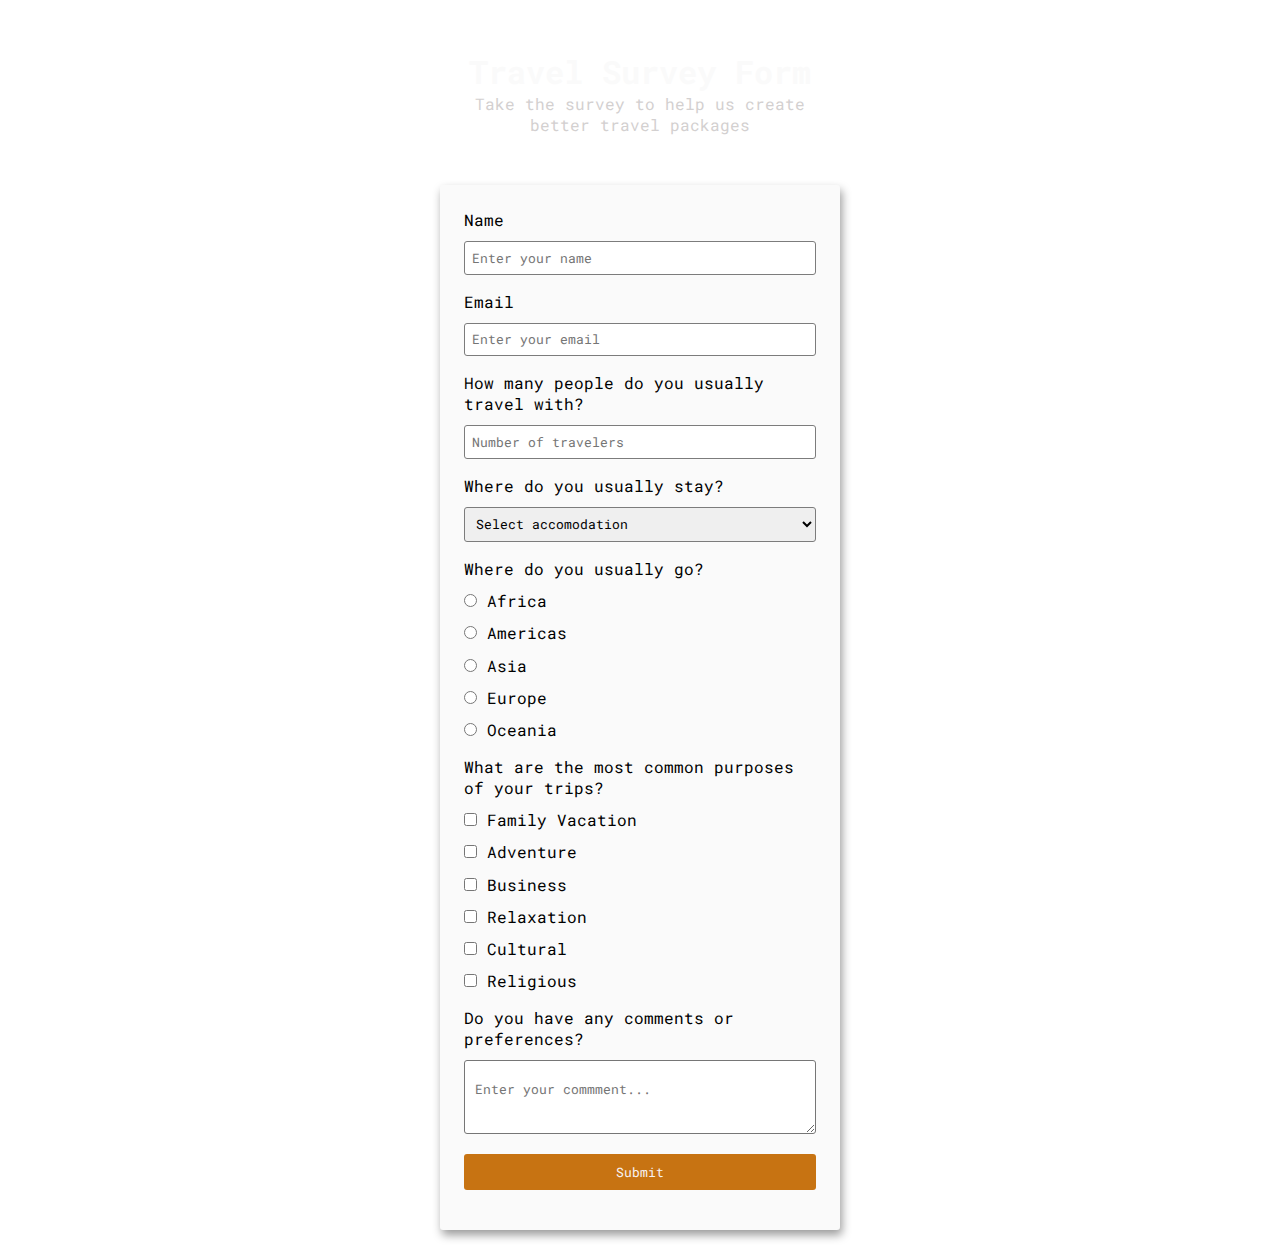
<file: SurveyForm/index.html>
<!DOCTYPE html>
<html lang="en">
    <head>
        <title>Travel Survey Form</title>
        <link rel="stylesheet" href="style.css" />
        <meta content="width=device-width, initial-scale=1" name="viewport" />
    </head>
    <body>
        <header>
            <h1 id="title">Travel Survey Form</h1>
            <p id="description">Take the survey to help us create better travel packages</p>
        </header>
        <main>
            <form id="survey-form">
                <div class="form-section">
                    <label id="name-label" for="name"> Name </label>
                    <input type="text" id="name" name="name" placeholder="Enter your name" required> 
                </div>
                <div class="form-section">
                    <label id="email-label" for="email"> Email </label>
                    <input type="email" id="email" name="email" placeholder="Enter your email" required>
                </div>
                <div class="form-section">
                    <label id="number-label" for="number">How many people do you usually travel with?</label>
                    <input type="number" id="number" name="number" min="0" max="20" placeholder="Number of travelers" required>
                </div>
                <div class="form-section">
                    <label for="accomodation"> Where do you usually stay?</label>
                    <select id="dropdown" name="accomodation" required>
                        <option disabled selected> Select accomodation </option>
                        <option value="apartments"> Apartments </option>
                        <option value="guest-houses"> Guest Houses </option>
                        <option value="hostels"> Hostels </option>
                        <option value="hotels"> Hotels</option>
                        <option value="motels"> Motels </option>
                        <option value="resorts"> Resorts </option>
                    </select>
                </div>
                <div class="form-section">
                    <label for="destiny"> Where do you usually go?</label>
                    <label for="africa"> 
                        <input type="radio" id="africa" name="destiny" value="africa"> Africa 
                    </label>
                    <label for="americas">
                        <input type="radio" id="americas" name="destiny" value="Americas">  Americas
                    </label>
                    <label for="asia"> 
                        <input type="radio" id="asia" name="destiny" value="asia"> Asia 
                    </label>
                    <label for="europe">
                        <input type="radio" id="europe" name="destiny" value="europe"> Europe
                    </label>
                    <label for="oceania"> 
                        <input type="radio" id="oceania" name="destiny" value="oceania"> Oceania 
                    </label>
                </div>
                <div class="form-section">
                    <label for="purpose"> What are the most common purposes of your trips?</label>
                    <label for="family-vacation"> 
                        <input type="checkbox" id="family-vacation" name="purpose" value="Family Vacation"> Family Vacation
                    </label>
                    <label for="adventure"> 
                        <input type="checkbox" id="adventure" name="purpose" value="Adventure"> Adventure
                    </label>
                    <label for="business"> 
                        <input type="checkbox" id="business" name="purpose" value="Business"> Business 
                    </label>
                    <label for="relaxation"> 
                        <input type="checkbox" id="relaxation" name="purpose" value="Relaxation"> Relaxation 
                    </label>
                    <label for="cultural">  
                        <input type="checkbox" id="cultural" name="purpose" value="Cultural"> Cultural
                    </label>
                    <label for="religious">  
                        <input type="checkbox" id="religious" name="purpose" value="Religious"> Religious
                    </label>
                </div>
                <div class="form-section">
                    <label for="comments"> Do you have any comments or preferences? </label>
                    <textarea id="comments" name="comment" placeholder="Enter your commment..."></textarea>
                </div>
                <div class="form-section">
                    <button type="submit" id="submit"> Submit </button>
                </div>
            </form>
        </main>
    </body>
</html>
</file>
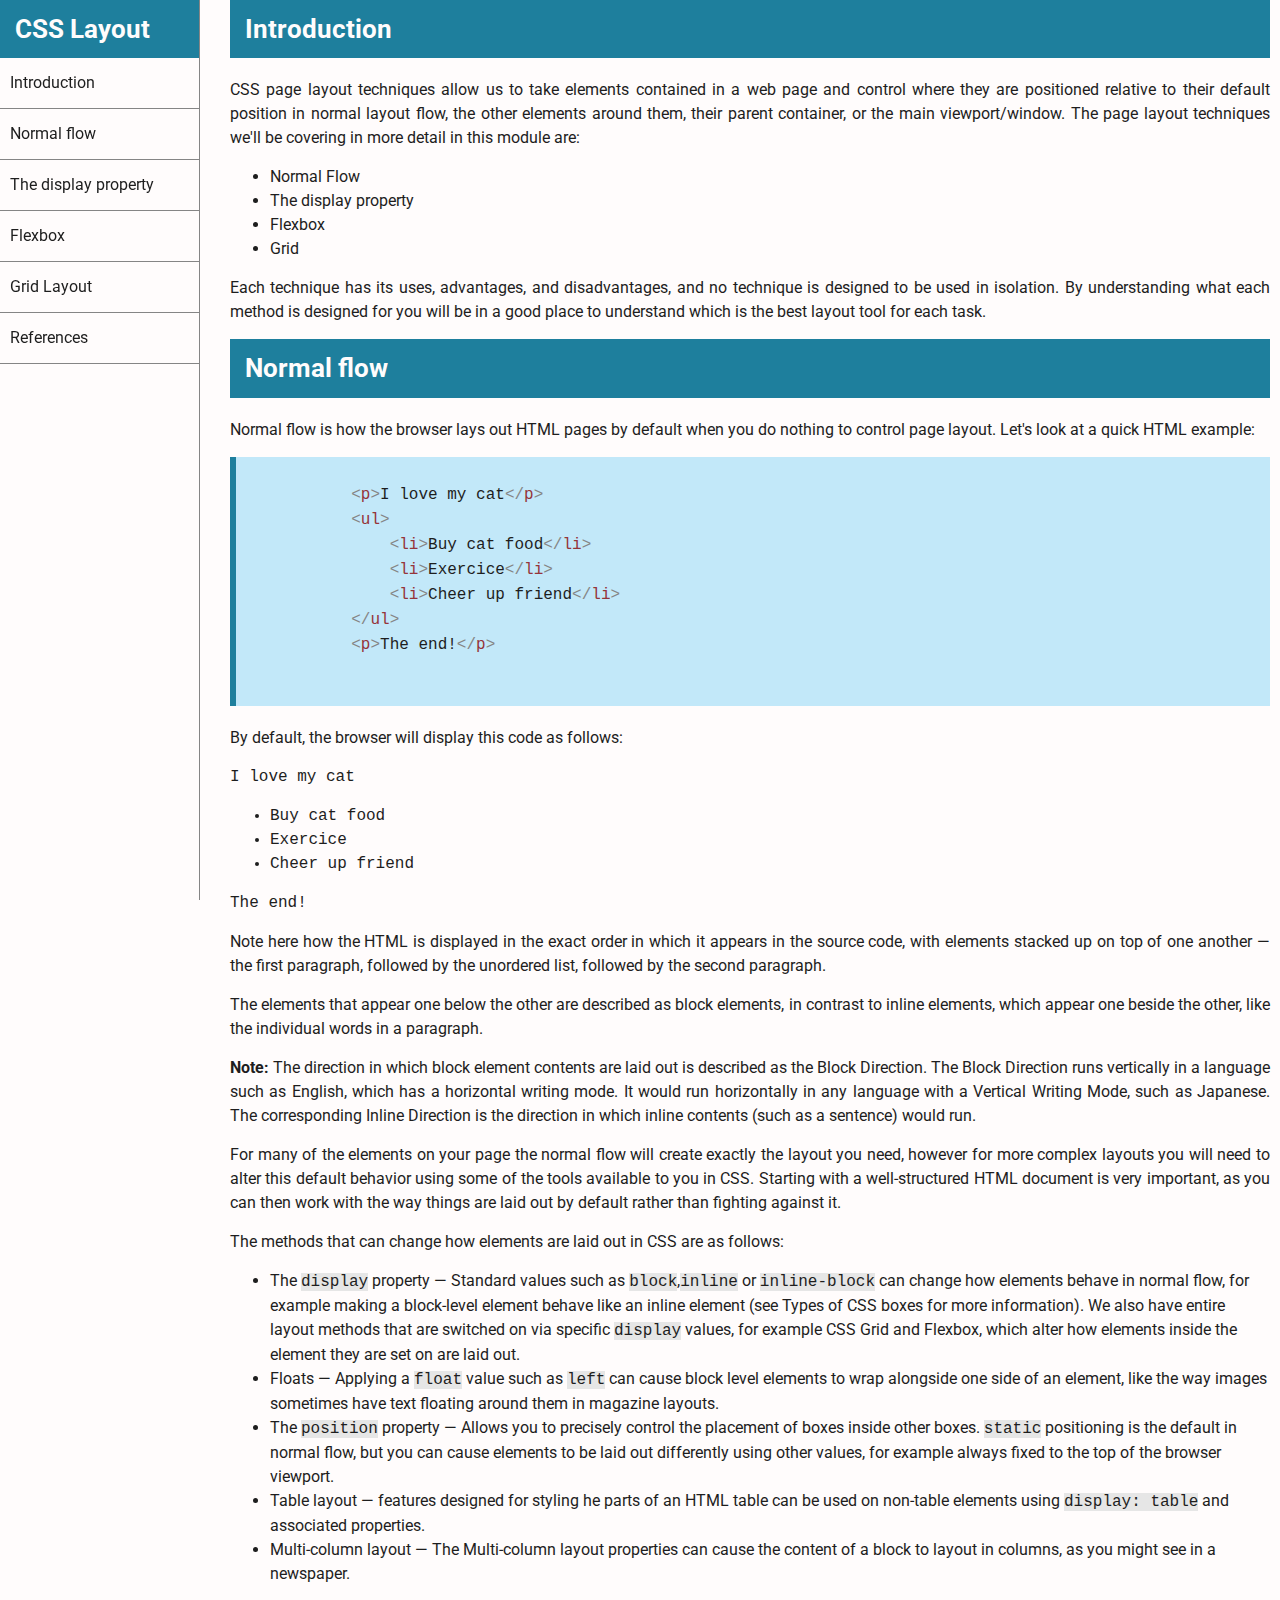
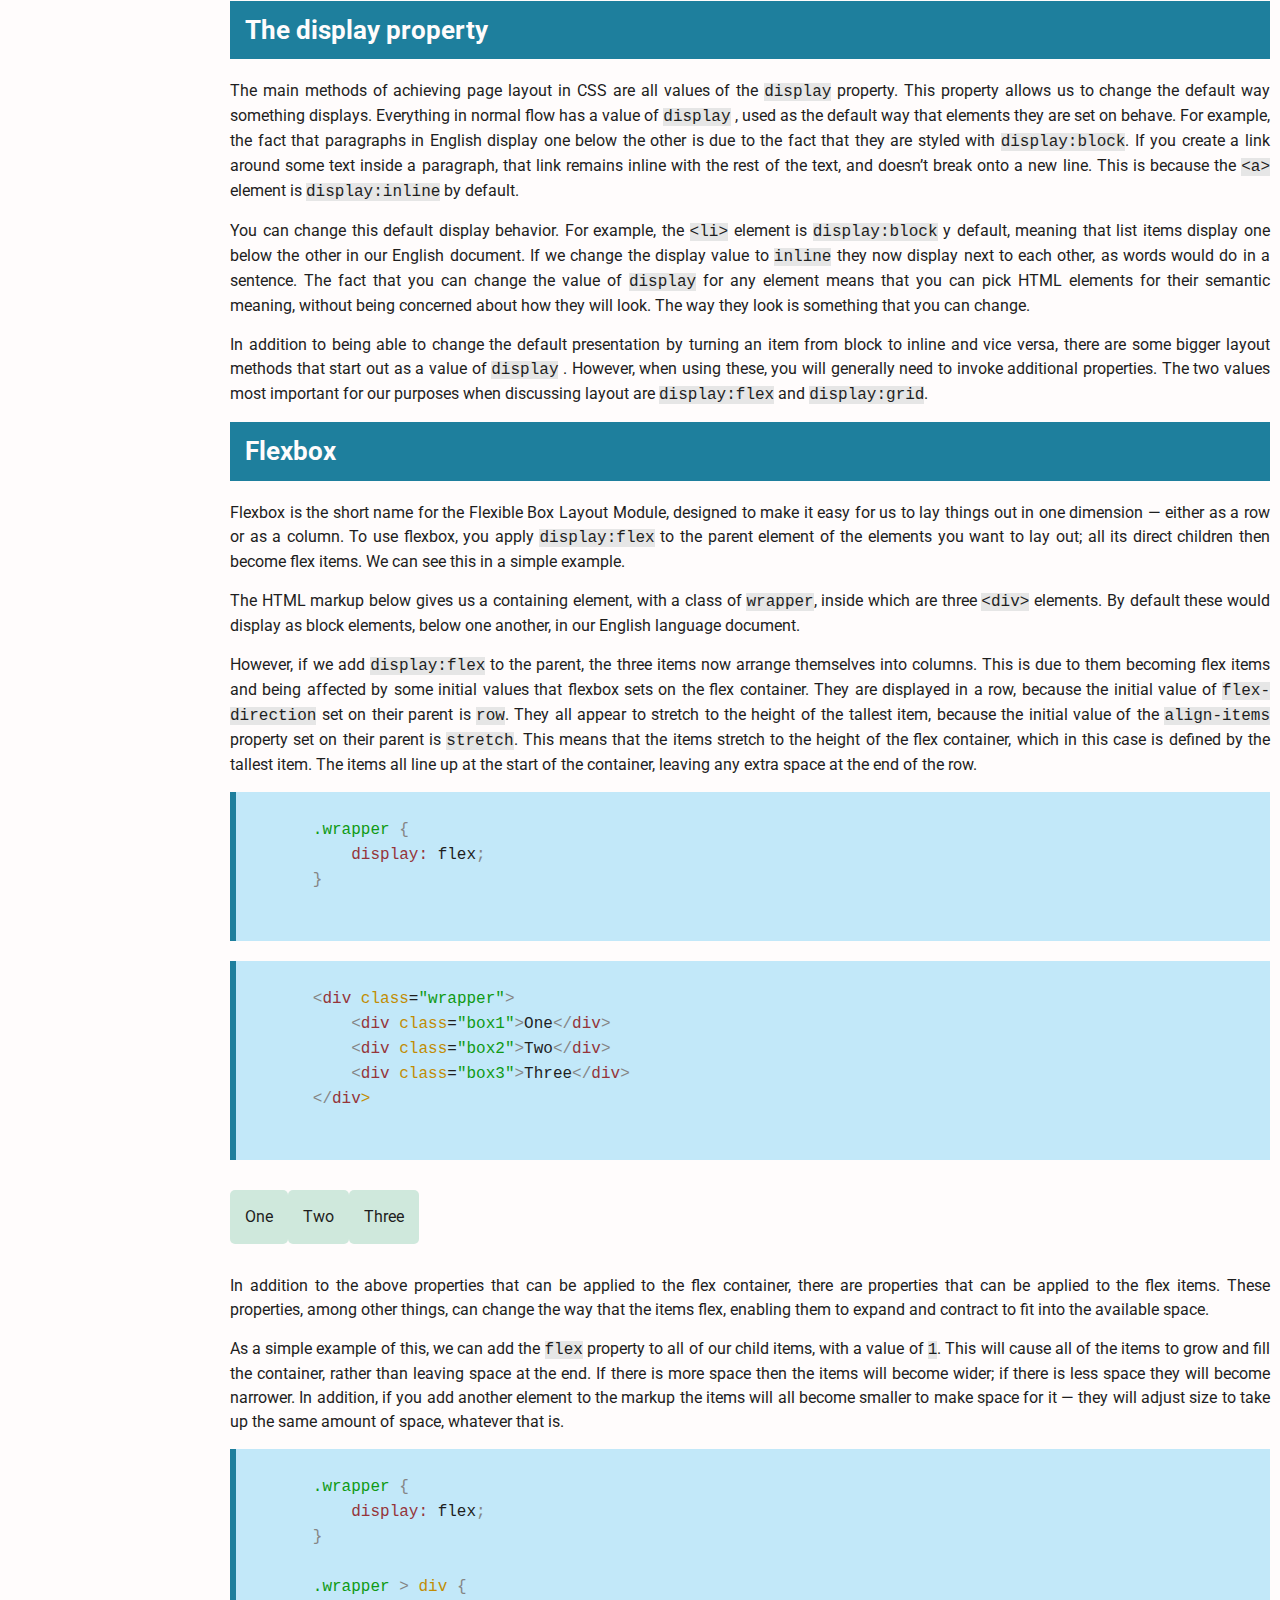
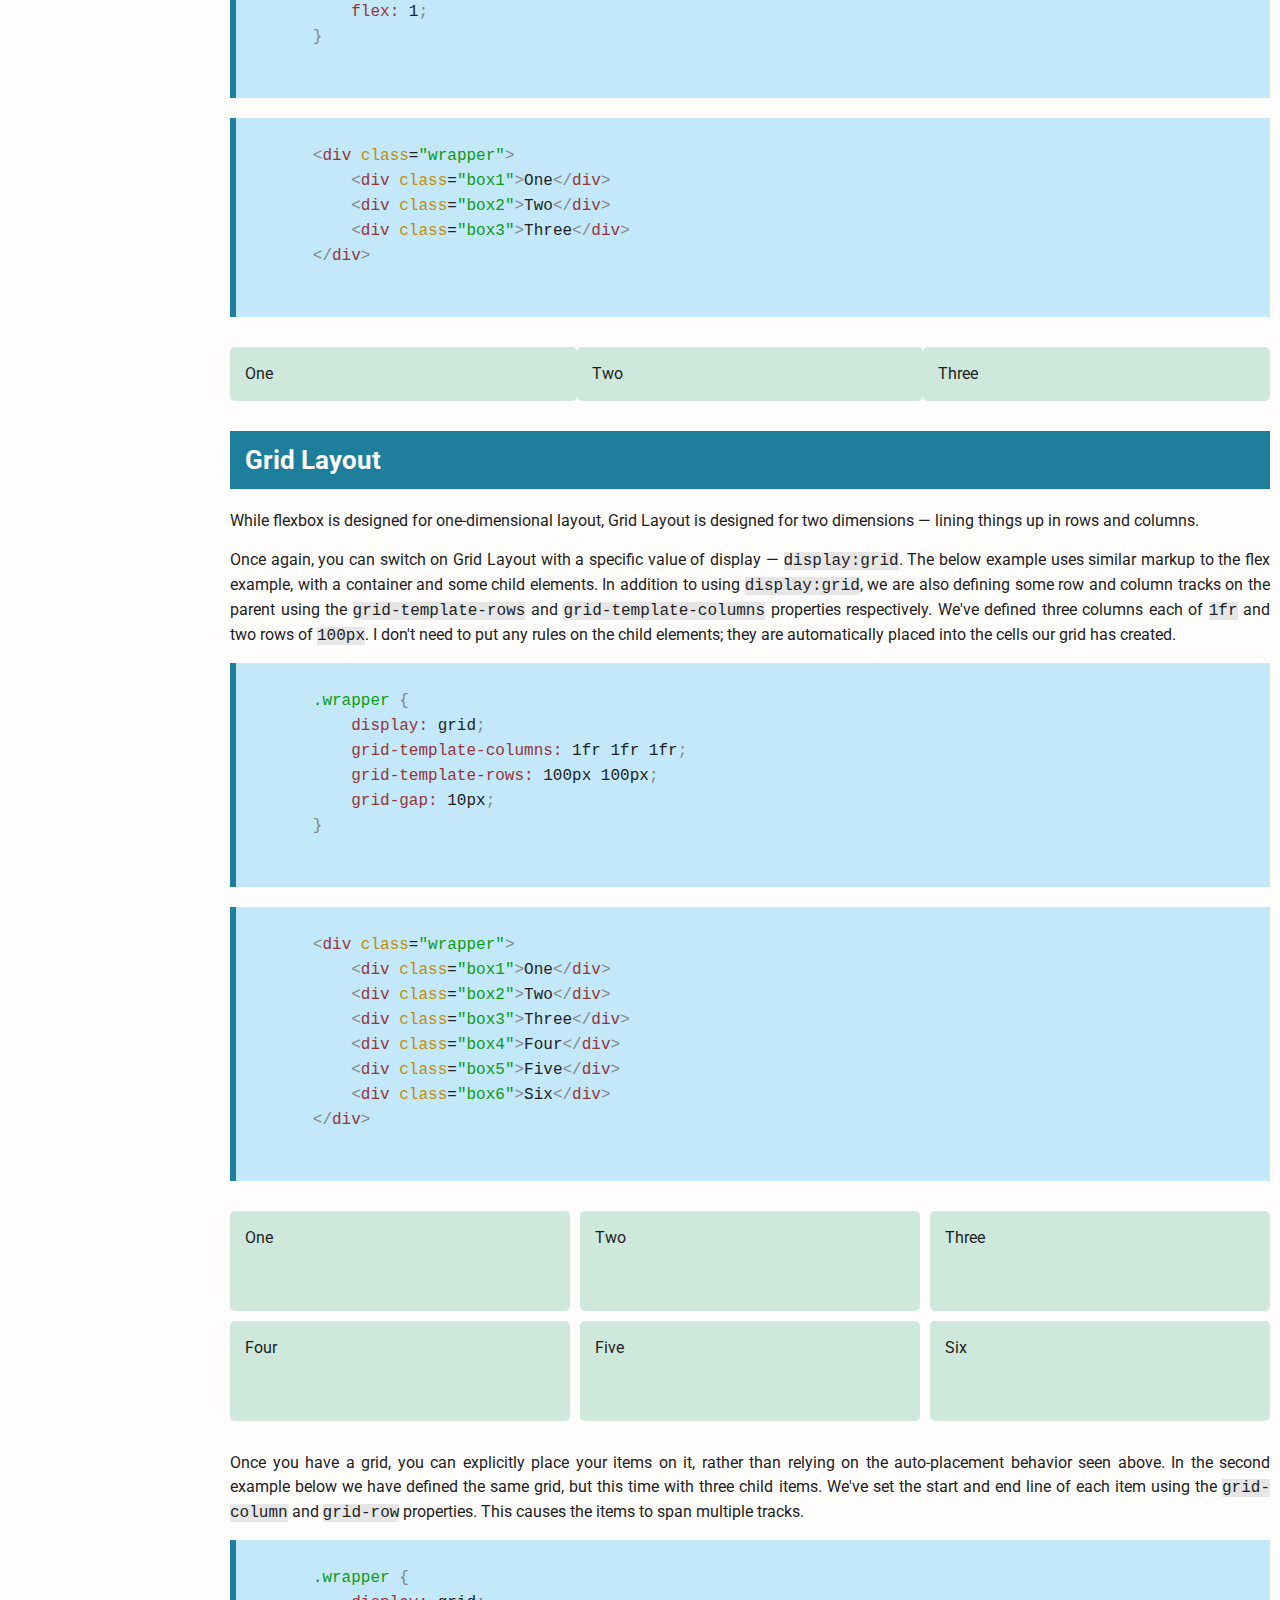
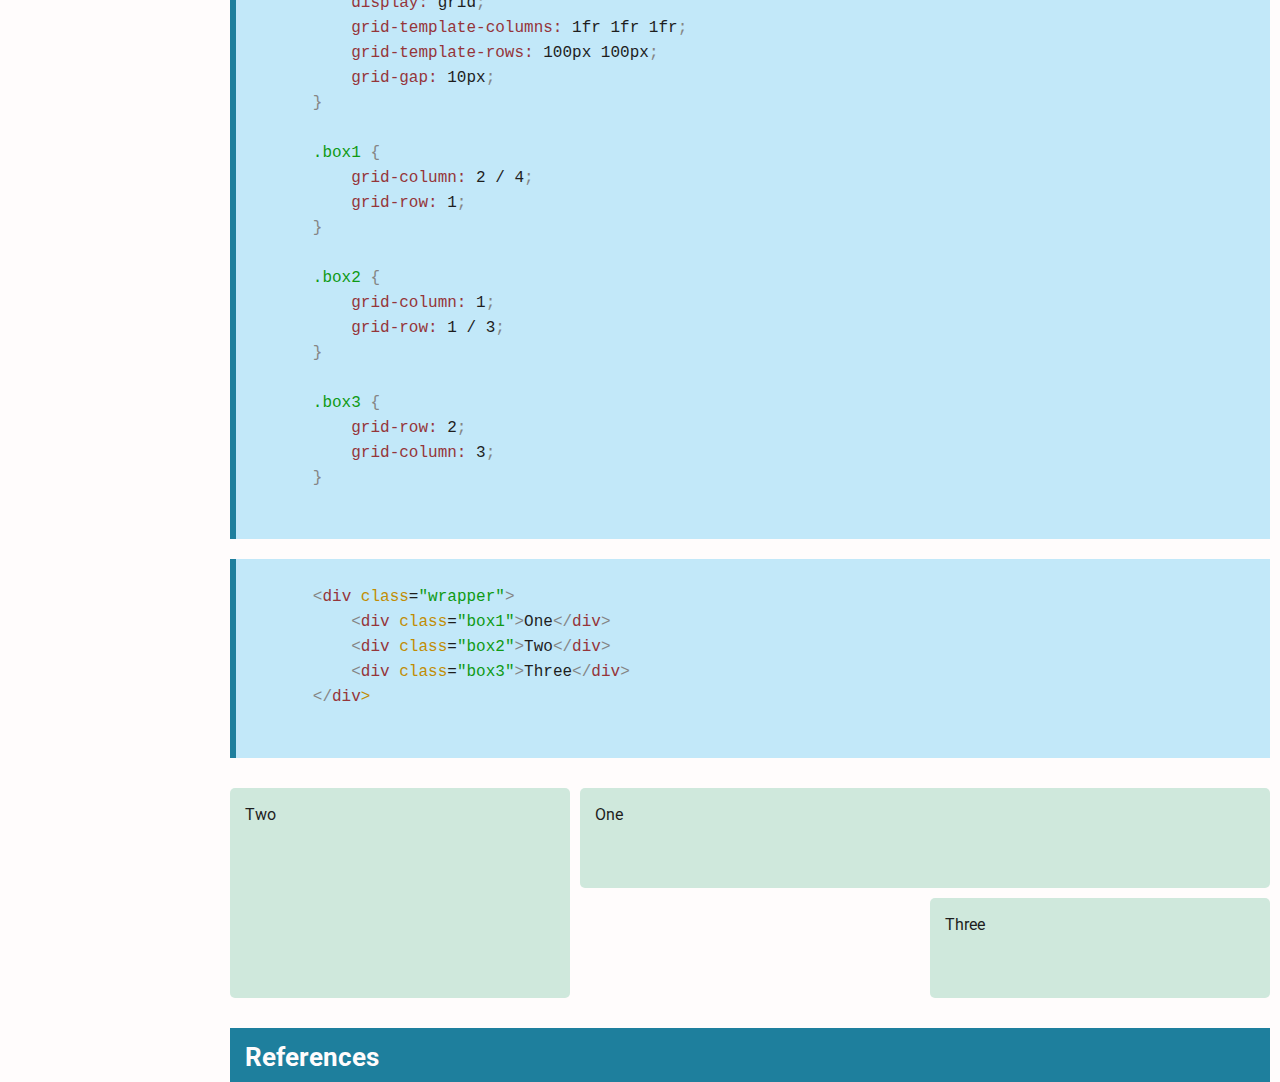
<file: TechnicalDocumentationPage/index.html>
<!DOCTYPE html>
<html lang="en">

<head>
    <meta charset="UTF-8">
    <meta http-equiv="X-UA-Compatible" content="IE=edge">
    <meta name="viewport" content="width=device-width, initial-scale=1.0">
    <title>Technical Documentation Page</title>
    <link rel="stylesheet" href="style.css">
</head>

<body>
    <nav id="navbar">
        <header>CSS Layout</header>
        <ul>
            <li><a class="nav-link" href="#Introduction">Introduction</a></li>
            <li><a class="nav-link" href="#Normal_flow">Normal flow</a></li>
            <li><a class="nav-link" href="#The_display_property">The display property</a></li>
            <li><a class="nav-link" href="#Flexbox">Flexbox</a></li>
            <li><a class="nav-link" href="#Grid_Layout">Grid Layout</a></li>
            <li><a class="nav-link" href="#References">References</a></li>
        </ul>
    </nav>
    <main id="main-doc">
        <section class="main-section" id="Introduction">
            <header>Introduction</header>
            <article>
                <p>
                    CSS page layout techniques allow us to take elements contained in a web page and control where they                                    
                    are positioned relative to their default position in normal layout flow, the other elements around
                    them, their parent container, or the main viewport/window. The page layout techniques we'll be
                    covering in more detail in this module are:
                </p>
                <ul>
                    <li>Normal Flow</li>
                    <li>The display property</li>
                    <li>Flexbox</li>
                    <li>Grid</li>
                </ul>
                <p>Each technique has its uses, advantages, and disadvantages, and no technique is designed to be used
                    in isolation. By understanding what each method is designed for you will be in a good place to
                    understand which is the best layout tool for each task.
                </p>
            </article>
        </section>
        <section class="main-section" id="Normal_flow">
            <header>Normal flow</header>
            <article>
                <p>Normal flow is how the browser lays out HTML pages by default
                    when you do nothing to control page layout. Let's look at a quick
                    HTML example:
                </p>
                <pre>
                    <code>
            <span class="color-grey">&lt;</span><span class="color-red">p</span><span class="color-grey">&gt;</span>I love my cat<span class="color-grey">&lt;&sol;</span><span class="color-red">p</span><span class="color-grey">&gt;</span>
            <span class="color-grey">&lt;</span><span class="color-red">ul</span><span class="color-grey">&gt;</span>
                <span class="color-grey">&lt;</span><span class="color-red">li</span><span class="color-grey">&gt;</span>Buy cat food<span class="color-grey">&lt;&sol;</span><span class="color-red">li</span><span class="color-grey">&gt;</span>
                <span class="color-grey">&lt;</span><span class="color-red">li</span><span class="color-grey">&gt;</span>Exercice<span class="color-grey">&lt;&sol;</span><span class="color-red">li</span><span class="color-grey">&gt;</span>
                <span class="color-grey">&lt;</span><span class="color-red">li</span><span class="color-grey">&gt;</span>Cheer up friend<span class="color-grey">&lt;&sol;</span><span class="color-red">li</span><span class="color-grey">&gt;</span>
            <span class="color-grey">&lt;&sol;</span><span class="color-red">ul</span><span class="color-grey">&gt;</span>
            <span class="color-grey">&lt;</span><span class="color-red">p</span><span class="color-grey">&gt;</span>The end!<span class="color-grey">&lt;&sol;</span><span class="color-red">p</span><span class="color-grey">&gt;</span>
                </code>
                </pre>
                <p>By default, the browser will display this code as follows:
                </p>
                <div class="code">
                    <p>I love my cat</p>
                    <ul>
                        <li>Buy cat food</li>
                        <li>Exercice</li>
                        <li>Cheer up friend</li>
                    </ul>
                    <p>The end!</p>
                </div>
                <p>
                    Note here how the HTML is displayed in the exact
                    order in which it appears in the source code,
                    with elements stacked up on top of one another — the
                    first paragraph, followed by the unordered list,
                    followed by the second paragraph.
                </p>
                <p>
                    The elements that appear one below the other are described as block elements,
                    in contrast to inline elements, which appear one beside the other, like the individual words in a
                    paragraph.
                </p>
                <p>
                    <span class="make-bold">Note:</span> The direction in which block element
                    contents are laid out is described as the Block Direction.
                    The Block Direction runs vertically in a language such as English, which has a horizontal
                    writing
                    mode. It would run horizontally in any language with a Vertical Writing Mode, such as Japanese.
                    The corresponding Inline Direction is the direction in which inline contents (such as a sentence)
                    would run.
                </p>
                <p>
                    For many of the elements on your page the normal
                    flow will create exactly the layout you need, however for more complex layouts you will need to
                    alter this default behavior using some of the tools available to you in CSS. Starting with a
                    well-structured HTML document is very important, as you can then work with the way things
                    are laid out by default rather than fighting against it.
                </p>
                <p>
                    The methods that can change how elements
                    are laid out in CSS are as follows:
                </p>
                <ul>
                    <li>
                        The <code>display</code> property — Standard values such as
                        <code>block</code>,<code>inline</code> or <code>inline-block</code> can
                        change how elements behave in normal flow, for example making a block-level element behave like
                        an inline
                        element (see Types of CSS boxes for more information). We also have entire layout methods that
                        are switched on via specific <code>display</code> values, for example CSS Grid and Flexbox,
                        which alter how
                        elements inside the element they are set on are laid out.
                    </li>
                    <li>
                        Floats — Applying a <code>float</code> value such as <code>left</code> can cause block level
                        elements to wrap alongside
                        one
                        side of an element, like the way images sometimes have text floating around them in magazine
                        layouts.
                    </li>
                    <li>
                        The <code>position</code> property — Allows you to precisely control the placement of boxes
                        inside other
                        boxes. <code>static</code> positioning is the default in normal flow, but you can cause
                        elements to be laid out differently using other values, for example always fixed to the top of
                        the browser viewport.
                    </li>
                    <li>
                        Table layout — features designed for styling
                        he parts of an HTML table can be used on non-table elements using <code>display: table</code>
                        and associated
                        properties.
                    </li>
                    <li>
                        Multi-column layout — The Multi-column layout properties can cause the content of a block to
                        layout in columns, as you might see in a newspaper.
                    </li>
                </ul>
            </article>
        </section>
        <section class="main-section" id="The_display_property">
            <header>The display property</header>
            <article>
                <p>
                    The main methods of achieving page layout in CSS are all values of the <code>display</code>
                    property. This property allows us to change the default way something displays. Everything in normal
                    flow has a value of <code>display</code> , used as the default way that elements they are set on
                    behave. For example, the fact that paragraphs in English display one below the other is due to the
                    fact that they are styled with <code>display:block</code>. If you create a link around some text
                    inside a paragraph, that link remains inline with the rest of the text, and doesn’t break onto a new
                    line. This is because the <code>&lt;a&gt;</code> element is <code>display:inline</code> by default.
                </p>
                <p>
                    You can change this default display behavior. For example, the <code>&lt;li&gt;</code> element is
                    <code>display:block</code> y default, meaning that list items display one below the other in our
                    English document. If we change the display value to <code>inline</code> they now display next to
                    each other, as words would do in a sentence. The fact that you can change the value of
                    <code>display</code> for any element means that you can pick HTML elements for their semantic
                    meaning, without being concerned about how they will look. The way they look is something that you
                    can change.
                </p>
                <p>
                    In addition to being able to change the default presentation by turning an item from block to inline
                    and vice versa, there are some bigger layout methods that start out as a value of
                    <code>display</code> . However, when using these, you will generally need to invoke additional
                    properties. The two values most important for our purposes when discussing layout are
                    <code>display:flex</code> and <code>display:grid</code>.
                </p>
            </article>
        </section>
        <section class="main-section" id="Flexbox">
            <header>Flexbox</header>
            <p>
                Flexbox is the short name for the Flexible Box Layout Module, designed to make it easy for us to lay
                things out in one dimension — either as a row or as a column. To use flexbox, you apply
                <code>display:flex</code> to the parent element of the elements you want to lay out; all its direct
                children then become flex items. We can see this in a simple example.
            </p>
            <p>
                The HTML markup below gives us a containing element, with a class of <code>wrapper</code>, inside which
                are three <code>&lt;div&gt;</code> elements. By default these would display as block elements, below one
                another, in our English language document.
            </p>
            <p>
                However, if we add <code>display:flex</code> to the parent, the three items now arrange themselves into
                columns. This is due to them becoming flex items and being affected by some initial values that flexbox
                sets on the flex container. They are displayed in a row, because the initial value of
                <code>flex-direction</code> set on their parent is <code>row</code>. They all appear to stretch to the
                height of the tallest item, because the initial value of the <code>align-items</code> property set on
                their parent is <code>stretch</code>. This means that the items stretch to the height of the flex
                container, which in this case is defined by the tallest item. The items all line up at the start of the
                container, leaving any extra space at the end of the row.
            </p>
            <pre>
                <code>
        <span class="color-green">.wrapper</span> <span class="color-grey">{</span>
            <span class="color-red">display:</span> flex<span class="color-grey">;</span>
        <span class="color-grey">}</span>
                </code>
            </pre>
            <pre>
                <code>
        <span class="color-grey">&lt;</span><span class="color-red">div</span> <span class="color-yellow">class</span>=<span class="color-green">"wrapper"</span><span class="color-grey">&gt;</span>
            <span class="color-grey">&lt;</span><span class="color-red">div</span> <span class="color-yellow">class</span>=<span class="color-green">"box1"</span><span class="color-grey">&gt;</span>One<span class="color-grey">&lt;&sol;</span><span class="color-red">div</span><span class="color-grey">&gt;</span>
            <span class="color-grey">&lt;</span><span class="color-red">div</span> <span class="color-yellow">class</span>=<span class="color-green">"box2"</span><span class="color-grey">&gt;</span>Two<span class="color-grey">&lt;&sol;</span><span class="color-red">div</span><span class="color-grey">&gt;</span>
            <span class="color-grey">&lt;</span><span class="color-red">div</span> <span class="color-yellow">class</span>=<span class="color-green">"box3"</span><span class="color-grey">&gt;</span>Three<span class="color-grey">&lt;&sol;</span><span class="color-red">div</span><span class="color-grey">&gt;</span>
        <span class="color-grey">&lt;&sol;</span><span class="color-red">div</span><span class="color-yellow">&gt;</span>
                </code>
            </pre>
            <div class="wrapper">
                <div class="box1">One</div>
                <div class="box2">Two</div>
                <div class="box3">Three</div>
            </div>
            <p>
                In addition to the above properties that can be applied to the flex container, there are properties that
                can be applied to the flex items. These properties, among other things, can change the way that the
                items flex, enabling them to expand and contract to fit into the available space.
            </p>
            <p>
                As a simple example of this, we can add the <code>flex</code> property to all of our child items, with a
                value of <code>1</code>. This will cause all of the items to grow and fill the container, rather than
                leaving space at the end. If there is more space then the items will become wider; if there is less
                space they will become narrower. In addition, if you add another element to the markup the items will
                all become smaller to make space for it — they will adjust size to take up the same amount of space,
                whatever that is.
            </p>
            <pre>
                <code>
        <span class="color-green">.wrapper</span> <span class="color-grey">{</span>
            <span class="color-red">display:</span> flex<span class="color-grey">;</span>
        <span class="color-grey">}</span>
                    
        <span class="color-green">.wrapper</span> <span class="color-grey">></span> <span class="color-yellow">div</span> <span class="color-grey">{</span>
            <span class="color-red">flex:</span> 1<span class="color-grey">;</span>
        <span class="color-grey">}</span>
                </code>
            </pre>
            <pre>
                <code>
        <span class="color-grey">&lt;</span><span class="color-red">div</span> <span class="color-yellow">class</span>=<span class="color-green">"wrapper"</span><span class="color-grey">&gt;</span>
            <span class="color-grey">&lt;</span><span class="color-red">div</span> <span class="color-yellow">class</span>=<span class="color-green">"box1"</span><span class="color-grey">&gt;</span>One<span class="color-grey">&lt;&sol;</span><span class="color-red">div</span><span class="color-grey">&gt;</span>
            <span class="color-grey">&lt;</span><span class="color-red">div</span> <span class="color-yellow">class</span>=<span class="color-green">"box2"</span><span class="color-grey">&gt;</span>Two<span class="color-grey">&lt;&sol;</span><span class="color-red">div</span><span class="color-grey">&gt;</span>
            <span class="color-grey">&lt;</span><span class="color-red">div</span> <span class="color-yellow">class</span>=<span class="color-green">"box3"</span><span class="color-grey">&gt;</span>Three<span class="color-grey">&lt;&sol;</span><span class="color-red">div</span><span class="color-grey">&gt;</span>
        <span class="color-grey">&lt;&sol;</span><span class="color-red">div</span><span class="color-grey">&gt;</span>
                </code>
            </pre>
            <div class="wrapper2">
                <div class="box1">One</div>
                <div class="box2">Two</div>
                <div class="box3">Three</div>
            </div>
        </section>
        <section class="main-section" id="Grid_Layout">
            <header>Grid Layout</header>
            <p>
                While flexbox is designed for one-dimensional layout, Grid Layout is designed for two dimensions —
                lining things up in rows and columns.
            </p>
            <p>
                Once again, you can switch on Grid Layout with a specific value of display — <code>display:grid</code>.
                The below example uses similar markup to the flex example, with a container and some child elements. In
                addition to using <code>display:grid</code>, we are also defining some row and column tracks on the
                parent using the <code>grid-template-rows</code> and <code>grid-template-columns</code> properties
                respectively. We've defined three columns each of <code>1fr</code> and two rows of <code>100px</code>. I
                don't need to put any rules on the child elements; they are automatically placed into the cells our grid
                has created.
            </p>
            <pre>
                <code>
        <span class="color-green">.wrapper</span> <span class="color-grey">{</span>
            <span class="color-red">display:</span> grid<span class="color-grey">;</span>
            <span class="color-red">grid-template-columns:</span> 1fr 1fr 1fr<span class="color-grey">;</span>
            <span class="color-red">grid-template-rows:</span> 100px 100px<span class="color-grey">;</span>
            <span class="color-red">grid-gap:</span> 10px<span class="color-grey">;</span>
        <span class="color-grey">}</span>
                </code>
            </pre>
            <pre>
                <code>
        <span class="color-grey">&lt;</span><span class="color-red">div</span> <span class="color-yellow">class</span>=<span class="color-green">"wrapper"</span><span class="color-grey">&gt;</span>
            <span class="color-grey">&lt;</span><span class="color-red">div</span> <span class="color-yellow">class</span>=<span class="color-green">"box1"</span><span class="color-grey">&gt;</span>One<span class="color-grey">&lt;&sol;</span><span class="color-red">div</span><span class="color-grey">&gt;</span>
            <span class="color-grey">&lt;</span><span class="color-red">div</span> <span class="color-yellow">class</span>=<span class="color-green">"box2"</span><span class="color-grey">&gt;</span>Two<span class="color-grey">&lt;&sol;</span><span class="color-red">div</span><span class="color-grey">&gt;</span>
            <span class="color-grey">&lt;</span><span class="color-red">div</span> <span class="color-yellow">class</span>=<span class="color-green">"box3"</span><span class="color-grey">&gt;</span>Three<span class="color-grey">&lt;&sol;</span><span class="color-red">div</span><span class="color-grey">&gt;</span>
            <span class="color-grey">&lt;</span><span class="color-red">div</span> <span class="color-yellow">class</span>=<span class="color-green">"box4"</span><span class="color-grey">&gt;</span>Four<span class="color-grey">&lt;&sol;</span><span class="color-red">div</span><span class="color-grey">&gt;</span>
            <span class="color-grey">&lt;</span><span class="color-red">div</span> <span class="color-yellow">class</span>=<span class="color-green">"box5"</span><span class="color-grey">&gt;</span>Five<span class="color-grey">&lt;&sol;</span><span class="color-red">div</span><span class="color-grey">&gt;</span>
            <span class="color-grey">&lt;</span><span class="color-red">div</span> <span class="color-yellow">class</span>=<span class="color-green">"box6"</span><span class="color-grey">&gt;</span>Six<span class="color-grey">&lt;&sol;</span><span class="color-red">div</span><span class="color-grey">&gt;</span>
        <span class="color-grey">&lt;&sol;</span><span class="color-red">div</span><span class="color-grey">&gt;</span>
                </code>
            </pre>
            <div class="wrapper3">
                <div class="box1">One</div>
                <div class="box2">Two</div>
                <div class="box3">Three</div>
                <div class="box4">Four</div>
                <div class="box5">Five</div>
                <div class="box6">Six</div>
            </div>
            <p> Once you have a grid, you can explicitly place your items on it, rather than relying on the
                auto-placement behavior seen above. In the second example below we have defined the same grid, but this
                time with three child items. We've set the start and end line of each item using the
                <code>grid-column</code> and <code>grid-row</code> properties. This causes the items to span multiple
                tracks.
            </p>
            <pre>
                <code>
        <span class="color-green">.wrapper</span> <span class="color-grey">{</span>
            <span class="color-red">display:</span> grid<span class="color-grey">;</span>
            <span class="color-red">grid-template-columns:</span> 1fr 1fr 1fr<span class="color-grey">;</span>
            <span class="color-red">grid-template-rows:</span> 100px 100px<span class="color-grey">;</span>
            <span class="color-red">grid-gap:</span> 10px<span class="color-grey">;</span>
        <span class="color-grey">}</span>
                    
        <span class="color-green">.box1</span> <span class="color-grey">{</span>
            <span class="color-red">grid-column:</span> 2 / 4<span class="color-grey">;</span>
            <span class="color-red">grid-row:</span> 1<span class="color-grey">;</span>
        <span class="color-grey">}</span>
                    
        <span class="color-green">.box2</span> <span class="color-grey">{</span>
            <span class="color-red">grid-column:</span> 1<span class="color-grey">;</span>
            <span class="color-red">grid-row:</span> 1 / 3<span class="color-grey">;</span>
        <span class="color-grey">}</span>
                    
        <span class="color-green">.box3</span> <span class="color-grey">{</span>
            <span class="color-red">grid-row:</span> 2<span class="color-grey">;</span>
            <span class="color-red">grid-column:</span> 3<span class="color-grey">;</span>
        <span class="color-grey">}</span>
                </code>
            </pre>
            <pre>
                <code>
        <span class="color-grey">&lt;</span><span class="color-red">div</span> <span class="color-yellow">class</span>=<span class="color-green">"wrapper"</span><span class="color-grey">&gt;</span>
            <span class="color-grey">&lt;</span><span class="color-red">div</span> <span class="color-yellow">class</span>=<span class="color-green">"box1"</span><span class="color-grey">&gt;</span>One<span class="color-grey">&lt;&sol;</span><span class="color-red">div</span><span class="color-grey">&gt;</span>
            <span class="color-grey">&lt;</span><span class="color-red">div</span> <span class="color-yellow">class</span>=<span class="color-green">"box2"</span><span class="color-grey">&gt;</span>Two<span class="color-grey">&lt;&sol;</span><span class="color-red">div</span><span class="color-grey">&gt;</span>
            <span class="color-grey">&lt;</span><span class="color-red">div</span> <span class="color-yellow">class</span>=<span class="color-green">"box3"</span><span class="color-grey">&gt;</span>Three<span class="color-grey">&lt;&sol;</span><span class="color-red">div</span><span class="color-grey">&gt;</span>
        <span class="color-grey">&lt;&sol;</span><span class="color-red">div</span><span class="color-yellow">&gt;</span>
                </code>
            </pre>
            <div class="wrapper4">
                <div class="box7">One</div>
                <div class="box8">Two</div>
                <div class="box9">Three</div>
            </div>
        </section>
        <section class="main-section" id="References">
            <header>References</header>
            <p>All the documentation in this page is taken from <a
                    href="https://developer.mozilla.org/en-US/docs/Learn/CSS/CSS_layout/Introduction">MDN</a></p>
        </section>
    </main>
    <footer>
            Designed & Built by Sara Vieira | &copy; 2021
    </footer>

</body>

</html>
</file>
<file: SurveyForm/style.css>
@import url('https://fonts.googleapis.com/css2?family=Roboto+Mono&display=swap');

*{
    box-sizing: border-box;
    margin: 0;
    padding: 0;
    font-family: 'Roboto Mono', sans-serif;
}
body{
    background-image: url("https://i.ibb.co/kDktN83/Component-1.jpg");
    background-repeat: no-repeat;
    background-size: cover;
    background-attachment: fixed;
    background-position: right;
    text-align: center;
}
form{
    background-color: #FAFAFA;
    width: 400px;
    margin: auto;
    padding: 1.5em;
    margin-bottom: 30px;
    border-radius: 3px;
    box-shadow: 2px 5px 10px rgba(0, 0, 0, 0.4);
}
.form-section{
    margin-bottom: 1em;
    text-align: left;
}
.form-section label {
    display: block;
    margin-bottom: .7em;
}
header{
    width: 350px;
    margin: 50px auto 50px auto;
}
h1{
    font-size: 2em;
    font-weight: bolder;
    margin-bottom: 0;
    color: #FAFAFA;
}
#description{
    margin-top: 0;
    color: #d3d0d0;
    font-weight: normal;
}
.form-section input, .form-section select{
    border: solid 1px #7c7c7c;
    width: 100%;
    display: block;   
    padding: .5em;
    border-radius: 3px;
}
.form-section input[type=radio], .form-section input[type=checkbox]{
    width: auto; 
    display: inline-block;
  }
.form-section textarea{
    width: 100%;
    padding: 20px 10px;
    font-size: .8em;
    border-radius: 3px;
}
button{
    width: 100%;
    display: block;
    padding:  10px 10px;
    font-size: .8em;
    color: #f7f2f2;
    background-color: #c77312;
    border: none;
    border-radius: 3px;
    cursor: pointer;
}
@media(max-width: 600px){
    form{
        background-color: rgba(255,255,255,0.7);
    }
    h1{
        font-size: 1.5em;
    }
    header, form{
        width: 90%;
    }
}
</file>
<file: TechnicalDocumentationPage/style.css>
@import url("https://fonts.googleapis.com/css2?family=Roboto:wght@400;700&display=swap");

* {
  box-sizing: border-box;
  font-family: "Roboto", sans-serif;
  margin: 0;
  padding: 0;
}

html,
body {
  color: #1e1e1e;
  font-size: 1rem;
  background-color: #fffcfc;
  line-height: 1.5;
  scroll-behavior: smooth;
}

#navbar {
  height: 100%;
  position: fixed;
  width: 200px;
  top: 0;
  left: 0;
  color: #fffcfc;
  border-right: 1px solid #858585;
}

#navbar ul {
  list-style: none;
  overflow-y: auto;
  overflow-x: hidden;
}

#navbar ul li {
  line-height: 50px;
  padding-left: 10px;
  color: #4d4e53;
  list-style: none;
  border-bottom: 1px solid #858585;
}

#navbar ul li:hover {
  background-color: #c2e8f9;
}

#navbar ul li a {
  display: block;
  color: #1e1e1e;
  text-decoration: none;
}

#main-doc {
  margin-left: 230px;
  margin-right: 10px;
}

header {
  color: #fffcfc;
  background-color: #1e7f9d;
  font-size: 1.6rem;
  font-weight: bold;
  padding: 10px 15px;
}

#main-doc header {
    margin-bottom: 20px;
}

p {
  text-align: justify;
  margin-bottom: 15px;
}

#main-doc ul {
    padding-left: 40px;
    padding-bottom: 15px;
}

pre {
    background-color: #C2E8F9;
    border-left: 6px solid #1e7f9d;
    margin-bottom: 20px;
}

code {
    font-family: monospace;
}

.make-bold {
    font-weight: bold;
}

.code p, .code li {
    font-family: monospace;
}

p code, li code {
    font-family: monospace;
    background-color: #e6e6e6;
}

.color-red {
    font-family: monospace;
    color: #95353A;
}

.color-green {
    font-family: monospace;
    color: #0F9A14;
}

.color-grey {
    font-family: monospace;
    color: #858585;
}

.color-yellow {
  font-family: monospace;
  color: #C18D05;
}

.wrapper {
  display: flex;
  margin-top: 30px;
  margin-bottom: 30px;
}

.box1, .box2, .box3, .box4, .box5, .box6, .box7, .box8, .box9 {
  border-radius: 5px;
  background-color: rgb(207,232,220);
  padding: 15px;
}

.wrapper2 {
  display: flex;
  margin-top: 30px;
  margin-bottom: 30px;
}

.wrapper2 > div {
  flex: 1;
}

.wrapper3 {
  display: grid;
  grid-template-columns: 1fr 1fr 1fr;
  grid-template-rows: 100px 100px;
  grid-gap: 10px;
  margin-top: 30px;
  margin-bottom: 30px;
}

.wrapper4 {
  display: grid;
  grid-template-columns: 1fr 1fr 1fr;
  grid-template-rows: 100px 100px;
  grid-gap: 10px;
  margin-top: 30px;
  margin-bottom: 30px;
}

.box7 {
  grid-column: 2 / 4;
  grid-row: 1;
}

.box8 {
  grid-column: 1;
  grid-row: 1 / 3;
}

.box9 {
  grid-row: 2;
  grid-column: 3;
}

footer {
  background-color: #C2E8F9;
  height: 50px;
  text-align: center;
  font-size: 0.8rem;
  padding-top: 20px;
  padding-bottom: 20px;
  margin-left: 200px;
}

@media (max-width: 815px) {
  #navbar {
    position: absolute;
    width: 100%;
    max-height: 365px;
  }

  #main-doc {
    position: relative;
    margin: 400px 0px 0px 0px;
    padding-right: 10px;
    padding-left: 10px;
  }


  pre {
    white-space: pre-wrap;
    word-break: break-all;
  }

  footer {
    margin-left: 0;
    width: 100%;
  }
}
</file>
